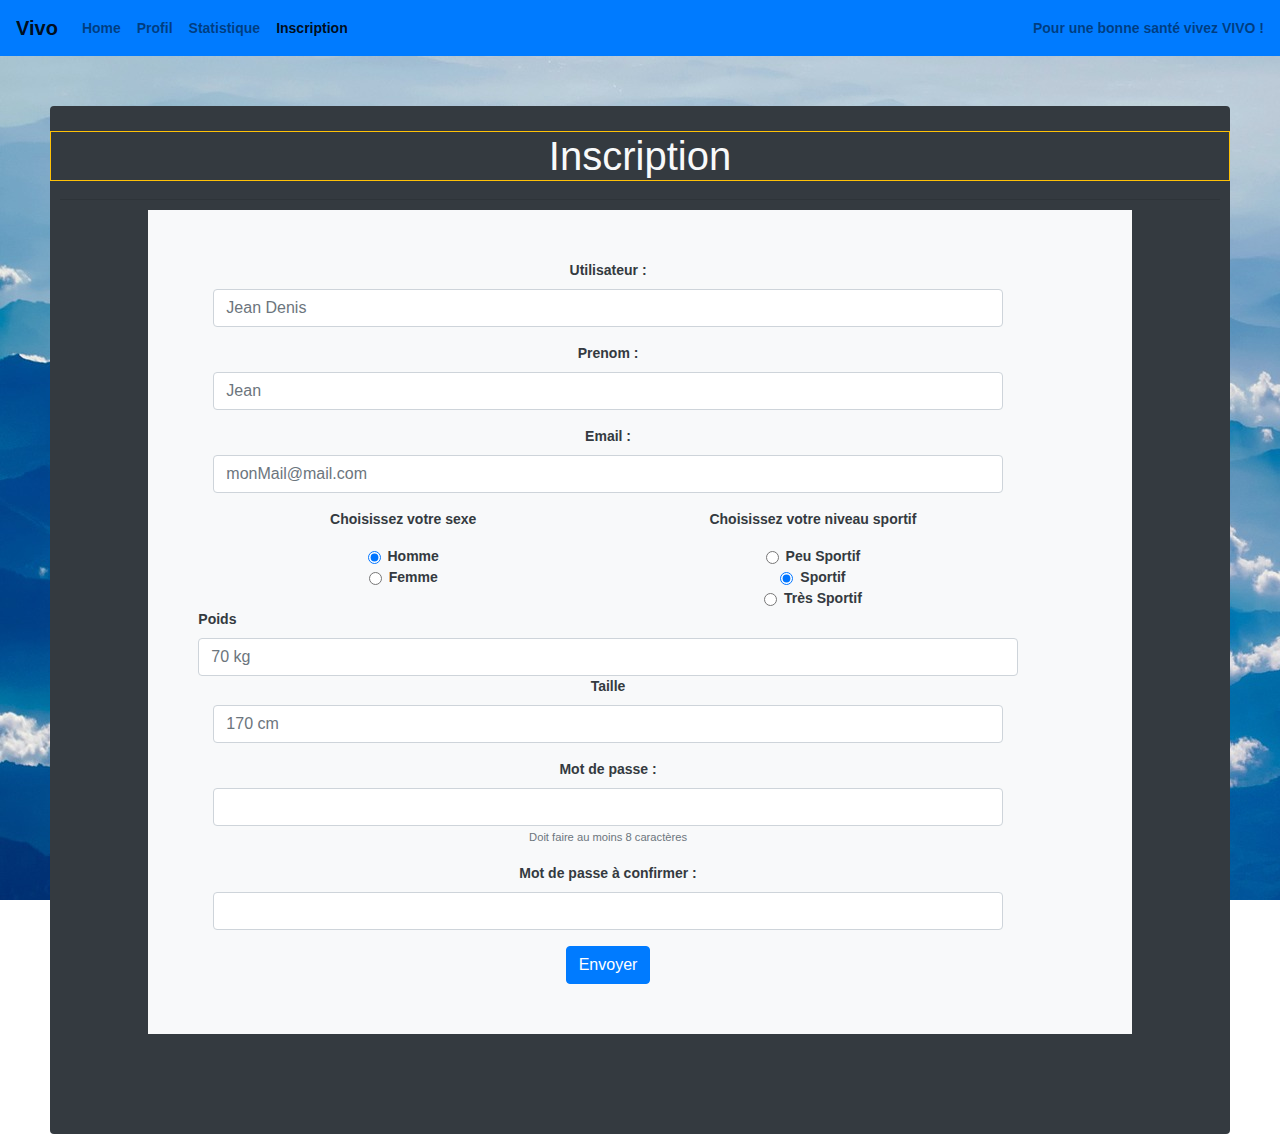
<file: Inscription/inscription.html>
<!DOCTYPE html>
<html>

<head>
    <title>Vivo</title>
    <link href="../Outil/bootstrap-4.3.1-dist/css/bootstrap.min.css" rel="stylesheet">
    <meta http-equiv="Content-Type" content="text/html; charset=UTF-8" />
    <link href="../Outil/Style/Style.css" rel="stylesheet">
    <link href="inscription.css" rel="stylesheet">
</head>
<header>
    <nav class="navbar navbar-expand-lg navbar-light bg-primary">
        <a class="navbar-brand" href="../index.html">Vivo</a>
        <button class="navbar-toggler" type="button" data-toggle="collapse" data-target="#navbarText" aria-controls="navbarText" aria-expanded="false" aria-label="Toggle navigation">
            <span class="navbar-toggler-icon"></span>
        </button>
        <div class="collapse navbar-collapse" id="navbarText">
            <ul class="navbar-nav mr-auto">
                <li class="nav-item">
                    <a class="nav-link" href="../index.html">Home <span class="sr-only">(current)</span></a>
                </li>
                <li class="nav-item">
                    <a class="nav-link" href="../Profil/Profil.php">Profil</a>
                </li>
                <li class="nav-item">
                    <a class="nav-link" href="../Statistique/Statistique.php">Statistique</a>
                </li>
                <li class="nav-item active">
                    <a class="nav-link" href="../Inscription/inscription.html">Inscription</a>
                </li>
            </ul>
            <span class="navbar-text">
                Pour une bonne santé vivez VIVO !
            </span>
        </div>
    </nav>
</header>

<body>
    <div class="d-flex flex-column rounded bg-dark text-dark" style="margin: 50px; padding-top: 25px; padding-bottom: 100px;">
        <h1 class="border border-warning text-light">Inscription</h1>
        <hr>
        <div class="col-10 bg-light mx-auto ">
            <form method="post" action="../Profil/Profil.php">
                <div class="row">
                    <div class="col-10" style="margin: 50px;">
                        <div class="form-group">
                            <label for="utilisateur">
                                Utilisateur :
                            </label><input class="form-control" id="user" type="text" name="utilisateur" placeholder="Jean Denis" />
                        </div>
                        <div class="form-group">
                            <label for="prenom">
                                Prenom :
                            </label>
                            <input class="form-control" id="p" type="text" name="prenom" placeholder="Jean" />
                        </div>
                        <div class="form-group">
                            <label for="email">
                                Email :
                            </label>
                            <input class="form-control" id="m" type="email" name="email" placeholder="monMail@mail.com" />
                        </div>
                        <div class="row">
                            <div class="col-6">
                                <p>Choisissez votre sexe</p>
                                <div class="form-check">
                                    <input class="form-check-input" type="radio" name="genre" value="M" id="homme" checked />
                                    <label class="form-check-label" for="homme">Homme </label>
                                </div>
                                <div class="form-check">
                                    <input class="form-check-input" type="radio" name="genre" value="F" id="femme" />
                                    <label class="form-check-label" for="femme">Femme</label>
                                </div>
                            </div>
                            <div class="col-6">
                                <p>Choisissez votre niveau sportif</p>
                                <div class="form-check">
                                    <input class="form-check-input" type="radio" name="lvlSport" value="1" id="1" />
                                    <label class="form-check-label" for="1">Peu Sportif</label>
                                </div>
                                <div class="form-check">
                                    <input class="form-check-input" type="radio" name="lvlSport" value="2" id="2" checked />
                                    <label class="form-check-label" for="2">Sportif</label>
                                </div>
                                <div class="form-check">
                                    <input class="form-check-input" type="radio" name="lvlSport" value="3" id="3" />
                                    <label class="form-check-label" for="3">Très Sportif</label>
                                </div>
                            </div>
                            <div class="form-group">
                            </div>
                            <label for="poids">
                                Poids
                            </label><input class="form-control" id="poids" type="number" name="poids" placeholder="70 kg" />
                        </div>
                        <div class="form-group">
                            <label for="taille">
                                Taille
                            </label><input class="form-control" id="t" type="number" name="taille" placeholder="170 cm" />
                        </div>
                        <div class="form-group">
                            <label for="mdp1">Mot de passe :</label>
                            <input class="form-control" id="mdp1" type="password" name="mdp" aria-describedby="passwordHelpInline" />
                            <small id="passwordHelpInline" class="text-muted">
                                Doit faire au moins 8 caractères
                            </small>
                        </div>
                        <div class="form-group">
                            <label for="mdp2">
                                Mot de passe à confirmer :
                            </label>
                            <input class="form-control" id="mdp2" type="password" name="mdp2" />
                        </div>
                        <input type="button" id="submit" value="Envoyer" class="btn btn-primary" />
                    </div>
                </div>
            </form>
        </div>

        <script type="text/javascript" src="https://ajax.googleapis.com/ajax/libs/jquery/3.1.0/jquery.min.js"></script>
        <script src="fomulaire.js" type="text/javascript"></script>
    </div>
</body>

</html>
</file>
<file: Outil/Style/Style.css>
html {
    margin: 0px;
    height: 100%;
    width: 100%;
}

body {

    background: url(../../Image/mountains-1985027_1920.jpg);
    background-size: auto;
    background-attachment: fixed;
    margin: 0px;
    height: 100%;
    width: 100%;
}

#Table {
    margin: 100px 50px 100px 50px;
    background: url(../../Image/wallpaper-2116949_960_720.jpg);
}
</file>
<file: Inscription/inscription.css>
body {
    text-align: center;
    font-size: 14px;
    font-weight: 700;
    color: white;
}

p {
    display: flex;
    flex-direction: column;
    justify-content: center;
    align-items: center;
}

hr {
    margin: 10px;
}
</file>
